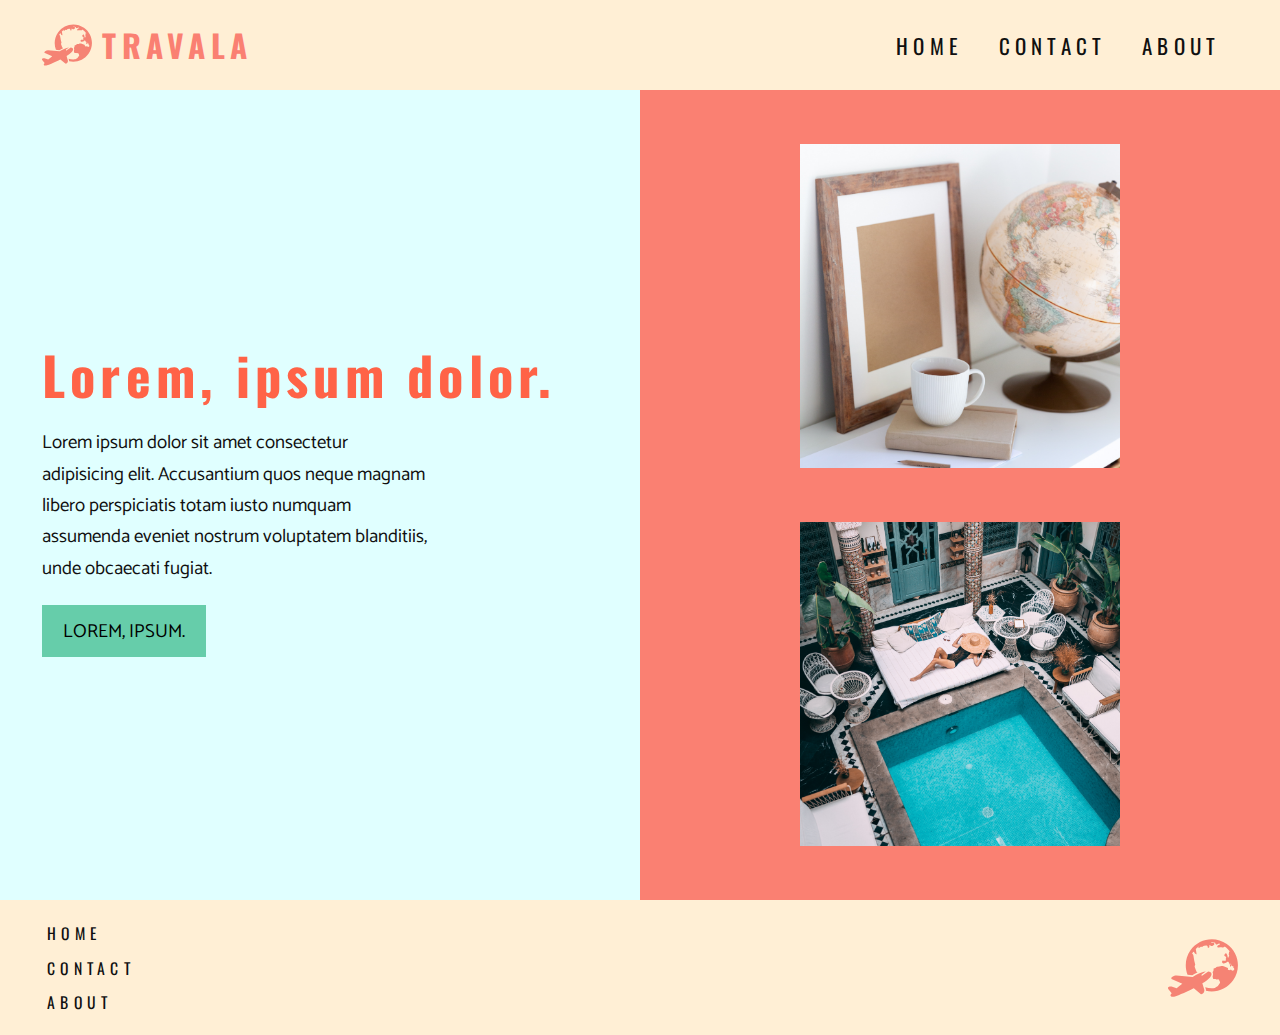
<file: index.html>
<!DOCTYPE html>
<html lang="en">

    <head>
        <meta charset="UTF-8">
        <meta name="viewport" content="width=device-width, initial-scale=1.0">
        <title>sass basics</title>
        <link href="https://fonts.googleapis.com/css2?family=Catamaran:wght@100;200;300;400;500;600;700;800;900&display=swap" rel="stylesheet">
        <link href="https://fonts.googleapis.com/css2?family=Catamaran:wght@100;200;300;400;500;600;700;800;900&family=Montserrat&family=Oswald:wght@200;300;400;500;600;700&display=swap" rel="stylesheet"> 
        <link rel="stylesheet" href="./css/style.css">
        
    </head>

    <body>
        <header>
            <nav>
                <div class="logo">
                    <img class="logo-img" src="./img/logo.svg" alt="logo image">
                <h1 class="logo-text">travala</h1>
                </div>
                <ul>
                    <a href="#"><li>home</li></a>
                    <a href="#"><li>contact</li></a>
                    <a href="#"><li>about</li></a>
                </ul>
                <a class="nav-icon" href="#"><img src="./img/menu.svg" alt="" ></a>
            </nav>
        </header>

        <section class="intro">
            <div class="intro-left">
                <h2 class="intro-left__heading">Lorem, ipsum dolor.</h2>
                <p class="intro-left__paragraph">Lorem ipsum dolor sit amet consectetur adipisicing elit. Accusantium quos neque magnam libero perspiciatis totam iusto numquam assumenda eveniet nostrum voluptatem blanditiis, unde obcaecati fugiat.</p>
                <button class="intro-left__btn">Lorem, ipsum.</button>
            </div>
            <div class="intro-right">
                <div class="right-top"></div>
                <div class="right-bottom"></div>
            </div>
        </section>

        <footer>
            <ul>
                <a href="#"><li>home</li></a>
                <a href="#"><li>contact</li></a>
                <a href="#"><li>about</li></a>
            </ul>
            <img class="logo-img" src="./img/logo.svg" alt="logo image">
        </footer>




        
    </body>
</html>
</file>
<file: css/style.css>
* {
  margin: 0;
  padding: 0;
  box-sizing: border-box;
  text-decoration: none; }

html {
  font-size: 65.5%; }

nav {
  width: 100vw;
  height: 10vh;
  background: papayawhip;
  display: flex;
  align-items: center;
  justify-content: space-between;
  padding: 4rem; }
  nav .logo {
    display: flex;
    align-items: center; }
  nav .logo-img {
    width: 50px;
    height: 50px;
    filter: invert(80%) sepia(48%) saturate(4124%) hue-rotate(312deg) brightness(100%) contrast(92%); }
  nav .logo-text {
    font-size: 3rem;
    letter-spacing: 0.5rem;
    padding: 1rem;
    text-transform: uppercase;
    color: salmon;
    font-family: "Oswald", sans-serif;
    letter-spacing: uppercase; }
  nav ul {
    list-style: none;
    display: none; }
  nav li {
    font-size: 2rem;
    letter-spacing: 0.5rem;
    padding: 1.7rem;
    text-transform: uppercase;
    color: #101010;
    font-family: "Oswald", sans-serif;
    letter-spacing: uppercase; }
  nav .nav-icon img {
    width: 35px;
    height: 35px; }

/* Medium Devices (Tablets) */
@media only screen and (min-width: 600px) and (max-width: 992px) {
  nav ul {
    display: flex; }
  nav .nav-icon {
    display: none; } }
/* Large Devices (Laptop/Desktop) */
@media only screen and (min-width: 992px) and (max-width: 1920px) {
  nav ul {
    display: flex; }
  nav .nav-icon {
    display: none; } }
.intro {
  height: 190vh;
  width: 100vw;
  display: flex;
  flex-direction: column; }

.intro-left {
  width: 100%;
  height: 55%;
  background: lightcyan;
  display: flex;
  align-items: flex-start;
  justify-content: center;
  flex-direction: column;
  padding: 0 4rem; }
  .intro-left__heading {
    font-size: 5rem;
    color: tomato;
    font-family: "Oswald", sans-serif;
    font-weight: 900;
    letter-spacing: 0.5rem;
    padding-top: 1em;
    line-height: 6rem; }
  .intro-left__paragraph {
    font-size: 1.8rem;
    line-height: 3rem;
    width: 27ch;
    padding: 2rem 0;
    color: #101010;
    font-family: "Catamaran", sans-serif; }

.intro-right {
  width: 100%;
  height: 70%;
  background: salmon;
  display: flex;
  flex-direction: column;
  align-items: center;
  justify-content: space-evenly; }
  .intro-right .right-top {
    height: 42%;
    width: 80%;
    background: url(../img/top-right.jpg);
    background-size: cover;
    background-repeat: no-repeat;
    background-position: center;
    background-position-y: 65%;
    background-position-x: 100%; }
  .intro-right .right-bottom {
    height: 42%;
    width: 80%;
    background: lightgoldenrodyellow;
    background: url(../img/bottom-right.jpg);
    background-size: cover;
    background-repeat: no-repeat;
    background-position-x: 50%;
    background-position-y: 50%; }

/* Medium Devices (Tablets) */
@media only screen and (min-width: 600px) and (max-width: 992px) {
  .intro {
    height: 100vh;
    height: 90vh;
    flex-direction: row; }

  .intro-left {
    width: 50%;
    height: 100%; }
    .intro-left__paragraph {
      width: 30ch; }

  .intro-right {
    width: 50%;
    height: 100%; }
    .intro-right .right-top {
      height: 40%;
      width: 50%; }
    .intro-right .right-bottom {
      height: 40%;
      width: 50%; } }
/* Large Devices (Laptop/Desktop) */
@media only screen and (min-width: 992px) and (max-width: 1920px) {
  .intro {
    height: 100vh;
    height: 90vh;
    flex-direction: row; }

  .intro-left {
    width: 50%;
    height: 100%; }
    .intro-left__paragraph {
      width: 35ch; }

  .intro-right {
    width: 50%;
    height: 100%; }
    .intro-right .right-top {
      height: 40%;
      width: 50%; }
    .intro-right .right-bottom {
      height: 40%;
      width: 50%; } }
.intro-left__btn {
  background: none;
  border: none;
  font-size: 1.8rem;
  padding: 1rem 2rem;
  background: mediumaquamarine;
  font-family: "Catamaran", sans-serif;
  text-transform: uppercase;
  margin-bottom: 4rem; }

footer {
  width: 100vw;
  height: 25vh;
  background: papayawhip;
  display: flex;
  align-items: center;
  justify-content: space-between;
  padding: 4em; }
  footer ul {
    list-style: none;
    display: flex;
    flex-direction: column; }
  footer li {
    font-size: 1.5rem;
    letter-spacing: 0.5rem;
    padding: 0.5rem;
    text-transform: uppercase;
    color: #101010;
    font-family: "Oswald", sans-serif;
    letter-spacing: uppercase; }
  footer .logo-img {
    width: 70px;
    height: 70px;
    filter: invert(80%) sepia(48%) saturate(4124%) hue-rotate(312deg) brightness(100%) contrast(92%); }

/* Medium Devices (Tablets) */
@media only screen and (min-width: 600px) and (max-width: 992px) {
  footer {
    height: 15vh; } }
/* Large Devices (Laptop/Desktop) */
@media only screen and (min-width: 992px) and (max-width: 1920px) {
  footer {
    height: 15vh; } }

/*# sourceMappingURL=style.css.map */
</file>
